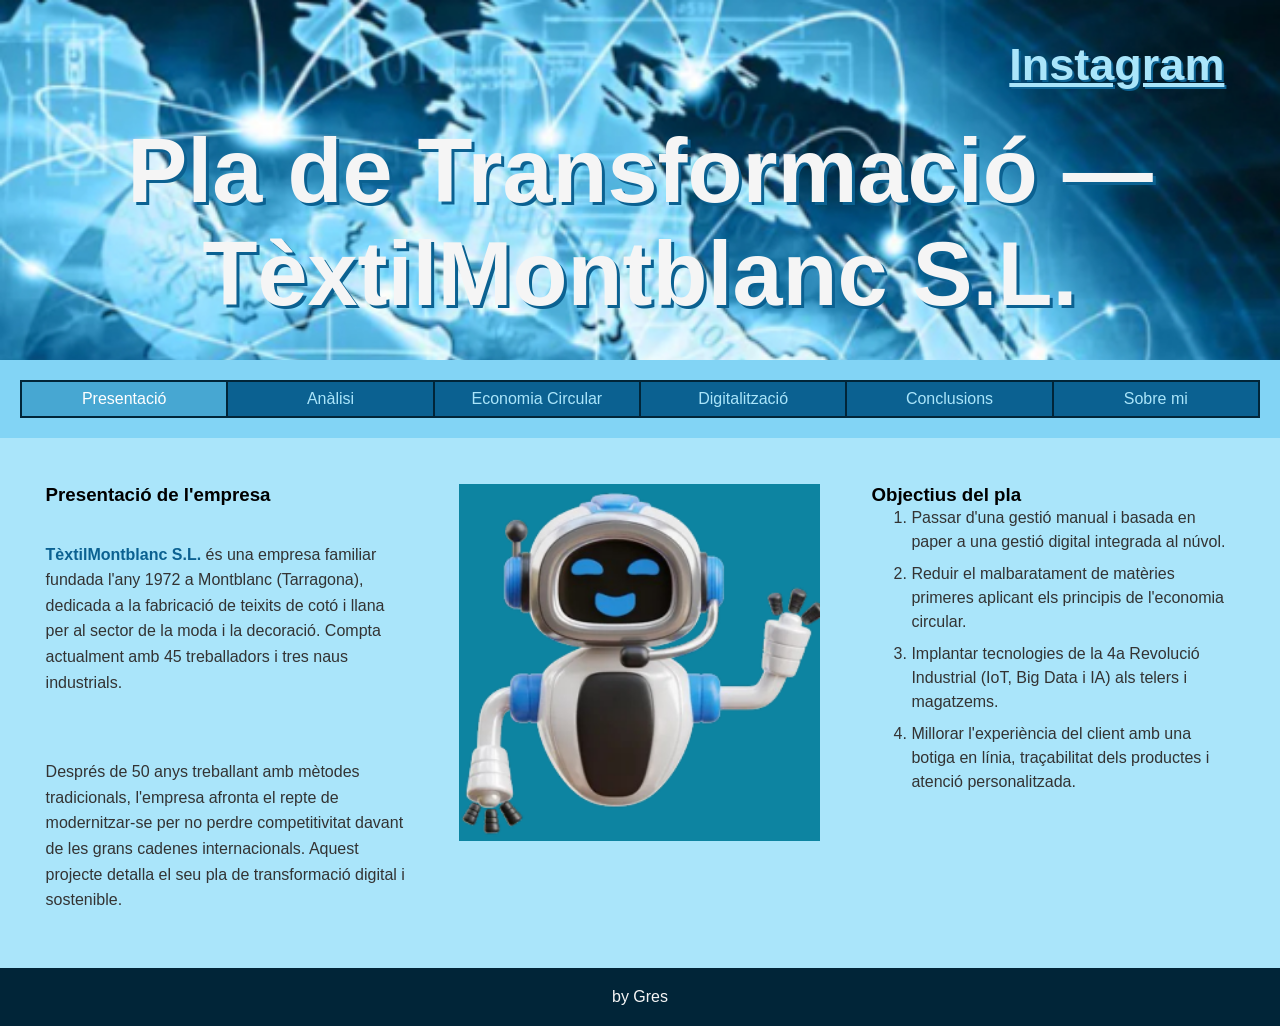
<file: index.html>
<!DOCTYPE html>
<html lang="ca">

<head>
	<title>TèxtilMontblanc S.L.</title>
	<meta charset="utf-8">
	<meta name="viewport" content="width=device-width, initial-scale=1">
	<link href="css/estils.css" type="text/css" rel="stylesheet">
</head>

<body>

	<header>
		<h4><a href="https://www.instagram.com/ins_eugeni/" target="_blank">Instagram</a></h4>
		<h2>Pla de Transformació — TèxtilMontblanc S.L.</h2>
	</header>

	<section>

		<nav>
			<ul>
				<li><a class="active" href="index.html">Presentació</a></li>
				<li><a href="analisi.html">Anàlisi</a></li>
				<li><a href="economiac-ircular.html">Economia Circular</a></li>
				<li><a href="digitalitzacio.html">Digitalització</a></li>
				<li><a href="conclusions.html">Conclusions</a></li>
				<li><a href="sobremi.html">Sobre mi</a></li>
			</ul>
		</nav>

		<article>

			<!--INICI CONTINGUT PÀGINA-->
			<div class="fila">
				<div class="columna">
					<h3>Presentació de l'empresa</h3><br><br>
					<p><strong>TèxtilMontblanc S.L.</strong> és una empresa familiar fundada l'any 1972 a Montblanc
						(Tarragona), dedicada a la fabricació de teixits de cotó i llana per al sector de la moda i
						la decoració. Compta actualment amb 45 treballadors i tres naus industrials.</p><br><br><br>

					<p>Després de 50 anys treballant amb mètodes tradicionals, l'empresa afronta el repte de
						modernitzar-se per no perdre competitivitat davant de les grans cadenes internacionals.
						Aquest projecte detalla el seu pla de transformació digital i sostenible.</p>
				</div>
				<div class="columna">
					<img src="img/Robotica.png" alt="robotica">
				</div>
				<div class="columna">
					<h3>Objectius del pla</h3>
					<ol>
						<li>Passar d'una gestió manual i basada en paper a una gestió digital integrada al núvol.
						</li>
						<li>Reduir el malbaratament de matèries primeres aplicant els principis de l'economia
							circular.</li>
						<li>Implantar tecnologies de la 4a Revolució Industrial (IoT, Big Data i IA) als telers i
							magatzems.</li>
						<li>Millorar l'experiència del client amb una botiga en línia, traçabilitat dels productes
							i atenció personalitzada.</li>
					</ol>
				</div>
			</div>
			<!--FINAL CONTINGUT PÀGINA-->

		</article>

	</section>

	<footer>
		<p>by Gres</p>
	</footer>

</body>

</html>
</file>
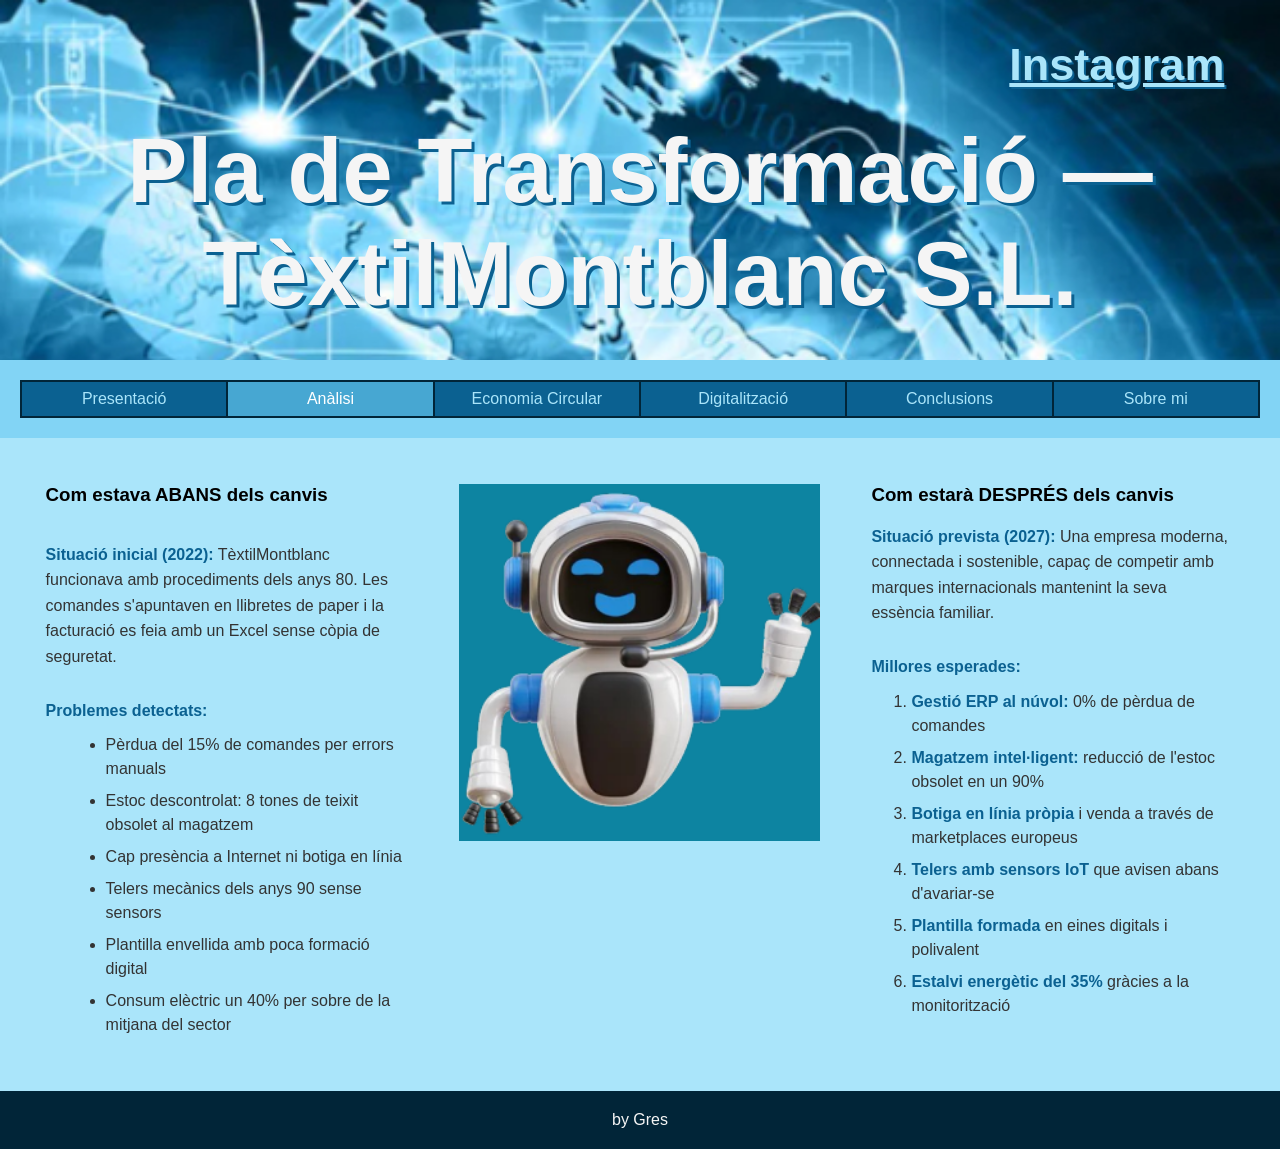
<file: analisi.html>
<!DOCTYPE html>
<html lang="ca">

<head>
	<title>Anàlisi - TèxtilMontblanc S.L.</title>
	<meta charset="utf-8">
	<meta name="viewport" content="width=device-width, initial-scale=1">
	<link href="css/estils.css" type="text/css" rel="stylesheet">
</head>

<body>

	<header>
		<h4><a href="https://www.instagram.com/ins_eugeni/" target="_blank">Instagram</a></h4>
		<h2>Pla de Transformació — TèxtilMontblanc S.L.</h2>
	</header>

	<section>

		<nav>
			<ul>
				<li><a href="index.html">Presentació</a></li>
				<li><a class="active" href="analisi.html">Anàlisi</a></li>
				<li><a href="economiac-ircular.html">Economia Circular</a></li>
				<li><a href="digitalitzacio.html">Digitalització</a></li>
				<li><a href="conclusions.html">Conclusions</a></li>
				<li><a href="sobremi.html">Sobre mi</a></li>
			</ul>
		</nav>

		<article>

			<!--INICI CONTINGUT PÀGINA-->
			<div class="fila">
				<div class="columna">
					<h3>Com estava ABANS dels canvis</h3><br><br>
					<p><strong>Situació inicial (2022):</strong> TèxtilMontblanc funcionava amb procediments dels anys
						80. Les comandes s'apuntaven en llibretes de paper i la facturació es feia amb un Excel sense
						còpia de seguretat.</p><br>
					<p><strong>Problemes detectats:</strong></p>
					<ul style="margin-left: 20px;">
						<li>Pèrdua del 15% de comandes per errors manuals</li>
						<li>Estoc descontrolat: 8 tones de teixit obsolet al magatzem</li>
						<li>Cap presència a Internet ni botiga en línia</li>
						<li>Telers mecànics dels anys 90 sense sensors</li>
						<li>Plantilla envellida amb poca formació digital</li>
						<li>Consum elèctric un 40% per sobre de la mitjana del sector</li>
					</ul>
				</div>
				<div class="columna">
					<img src="img/Robotica.png" alt="robotica">
				</div>
				<div class="columna">
					<h3>Com estarà DESPRÉS dels canvis</h3><br>
					<p><strong>Situació prevista (2027):</strong> Una empresa moderna, connectada i sostenible, capaç
						de competir amb marques internacionals mantenint la seva essència familiar.</p><br>
					<p><strong>Millores esperades:</strong></p>
					<ol>
						<li><strong>Gestió ERP al núvol:</strong> 0% de pèrdua de comandes</li>
						<li><strong>Magatzem intel·ligent:</strong> reducció de l'estoc obsolet en un 90%</li>
						<li><strong>Botiga en línia pròpia</strong> i venda a través de marketplaces europeus</li>
						<li><strong>Telers amb sensors IoT</strong> que avisen abans d'avariar-se</li>
						<li><strong>Plantilla formada</strong> en eines digitals i polivalent</li>
						<li><strong>Estalvi energètic del 35%</strong> gràcies a la monitorització</li>
					</ol>
				</div>
			</div>
			<!--FINAL CONTINGUT PÀGINA-->

		</article>

	</section>

	<footer>
		<p>by Gres</p>
	</footer>

</body>

</html>
</file>
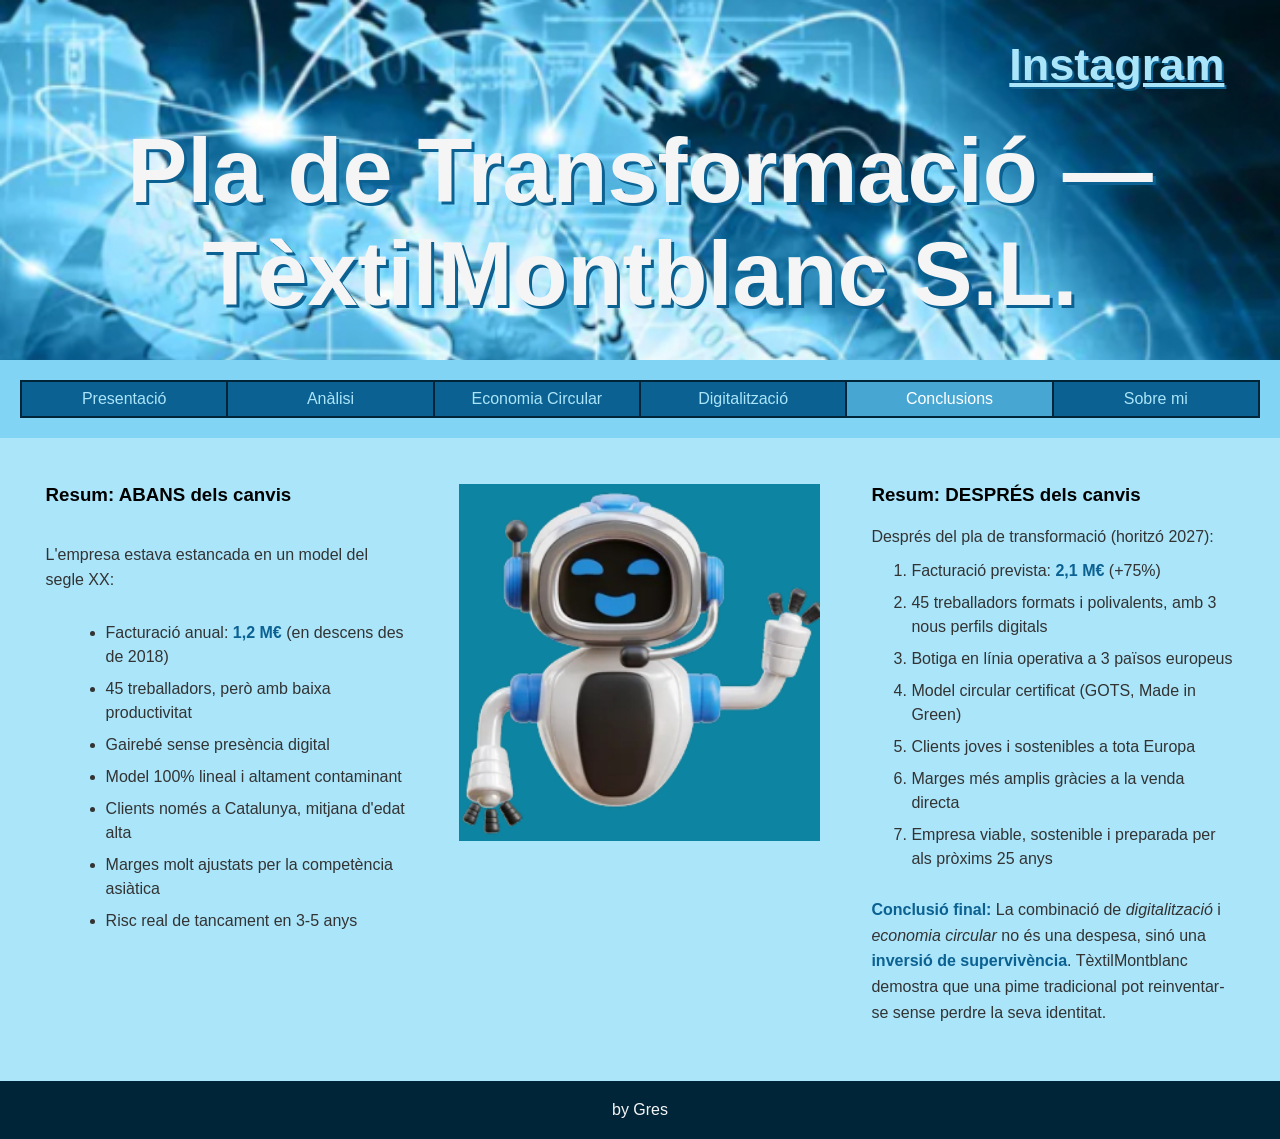
<file: conclusions.html>
<!DOCTYPE html>
<html lang="ca">

<head>
	<title>Conclusions - TèxtilMontblanc S.L.</title>
	<meta charset="utf-8">
	<meta name="viewport" content="width=device-width, initial-scale=1">
	<link href="css/estils.css" type="text/css" rel="stylesheet">
</head>

<body>

	<header>
		<h4><a href="https://www.instagram.com/ins_eugeni/" target="_blank">Instagram</a></h4>
		<h2>Pla de Transformació — TèxtilMontblanc S.L.</h2>
	</header>

	<section>

		<nav>
			<ul>
				<li><a href="index.html">Presentació</a></li>
				<li><a href="analisi.html">Anàlisi</a></li>
				<li><a href="economiac-ircular.html">Economia Circular</a></li>
				<li><a href="digitalitzacio.html">Digitalització</a></li>
				<li><a class="active" href="conclusions.html">Conclusions</a></li>
				<li><a href="sobremi.html">Sobre mi</a></li>
			</ul>
		</nav>

		<article>

			<!--INICI CONTINGUT PÀGINA-->
			<div class="fila">
				<div class="columna">
					<h3>Resum: ABANS dels canvis</h3><br><br>
					<p>L'empresa estava estancada en un model del segle XX:</p><br>
					<ul style="margin-left: 20px;">
						<li>Facturació anual: <strong>1,2 M€</strong> (en descens des de 2018)</li>
						<li>45 treballadors, però amb baixa productivitat</li>
						<li>Gairebé sense presència digital</li>
						<li>Model 100% lineal i altament contaminant</li>
						<li>Clients només a Catalunya, mitjana d'edat alta</li>
						<li>Marges molt ajustats per la competència asiàtica</li>
						<li>Risc real de tancament en 3-5 anys</li>
					</ul>
				</div>
				<div class="columna">
					<img src="img/Robotica.png" alt="robotica">
				</div>
				<div class="columna">
					<h3>Resum: DESPRÉS dels canvis</h3><br>
					<p>Després del pla de transformació (horitzó 2027):</p>
					<ol>
						<li>Facturació prevista: <strong>2,1 M€</strong> (+75%)</li>
						<li>45 treballadors formats i polivalents, amb 3 nous perfils digitals</li>
						<li>Botiga en línia operativa a 3 països europeus</li>
						<li>Model circular certificat (GOTS, Made in Green)</li>
						<li>Clients joves i sostenibles a tota Europa</li>
						<li>Marges més amplis gràcies a la venda directa</li>
						<li>Empresa viable, sostenible i preparada per als pròxims 25 anys</li>
					</ol><br>
					<p><strong>Conclusió final:</strong> La combinació de <em>digitalització</em> i <em>economia
							circular</em> no és una despesa, sinó una <strong>inversió de supervivència</strong>.
						TèxtilMontblanc demostra que una pime tradicional pot reinventar-se sense perdre la seva
						identitat.</p>
				</div>
			</div>
			<!--FINAL CONTINGUT PÀGINA-->

		</article>

	</section>

	<footer>
		<p>by Gres</p>
	</footer>

</body>

</html>
</file>
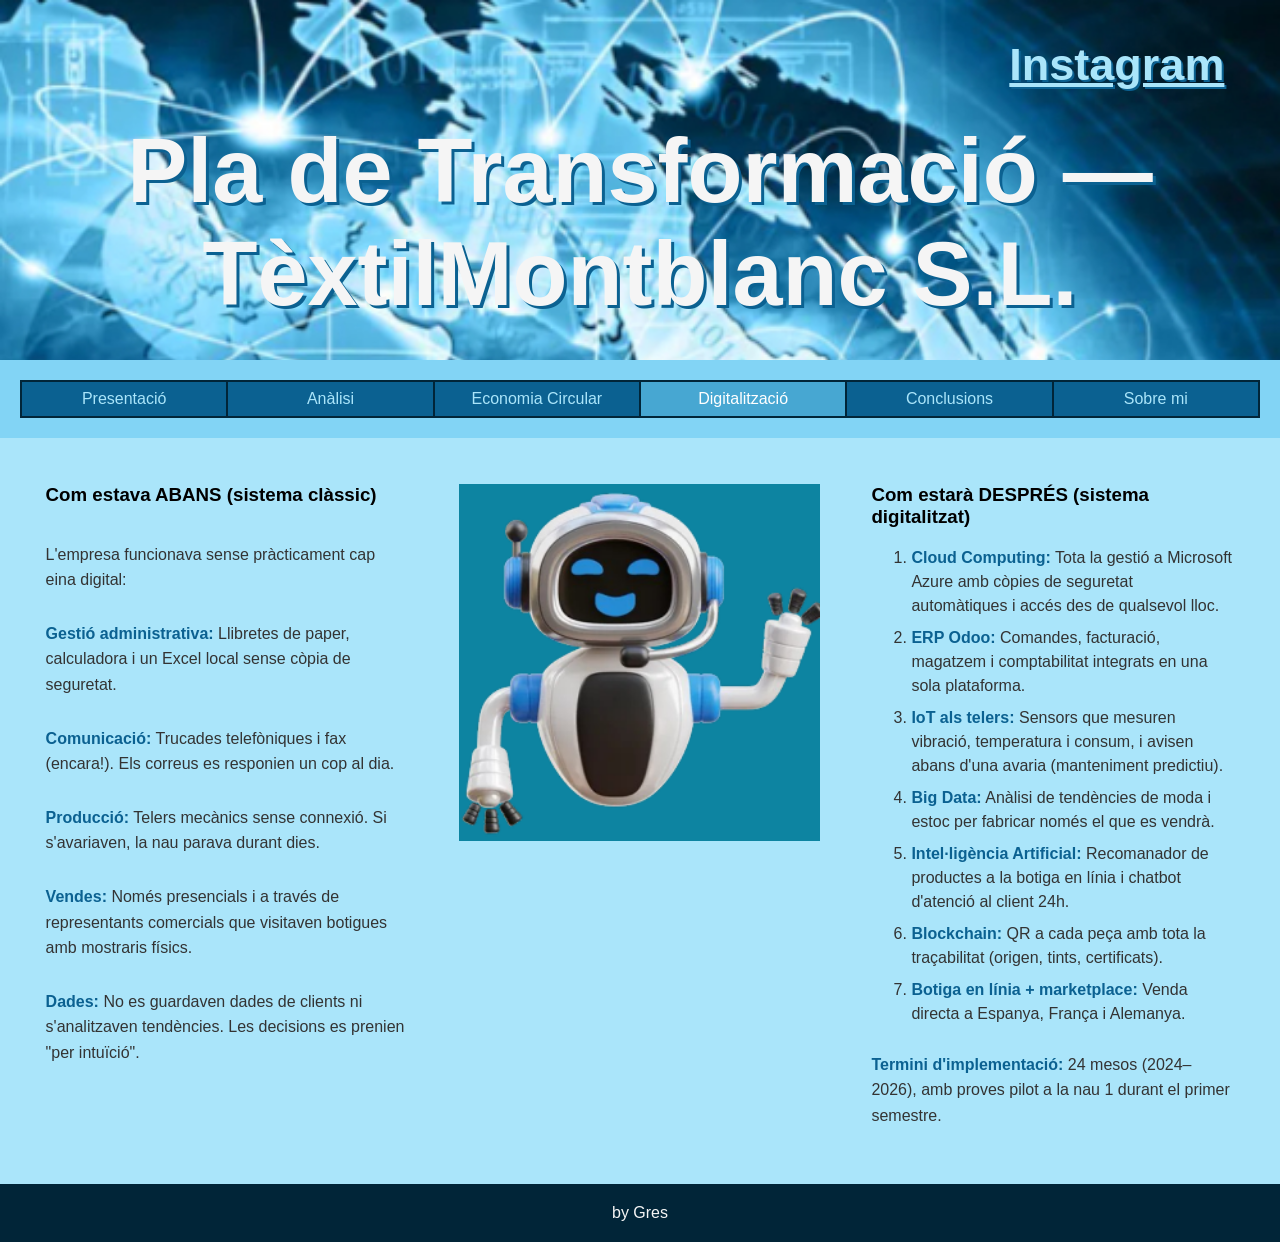
<file: digitalitzacio.html>
<!DOCTYPE html>
<html lang="ca">

<head>
	<title>Digitalització - TèxtilMontblanc S.L.</title>
	<meta charset="utf-8">
	<meta name="viewport" content="width=device-width, initial-scale=1">
	<link href="css/estils.css" type="text/css" rel="stylesheet">
</head>

<body>

	<header>
		<h4><a href="https://www.instagram.com/ins_eugeni/" target="_blank">Instagram</a></h4>
		<h2>Pla de Transformació — TèxtilMontblanc S.L.</h2>
	</header>

	<section>

		<nav>
			<ul>
				<li><a href="index.html">Presentació</a></li>
				<li><a href="analisi.html">Anàlisi</a></li>
				<li><a href="economiac-ircular.html">Economia Circular</a></li>
				<li><a class="active" href="digitalitzacio.html">Digitalització</a></li>
				<li><a href="conclusions.html">Conclusions</a></li>
				<li><a href="sobremi.html">Sobre mi</a></li>
			</ul>
		</nav>

		<article>

			<!--INICI CONTINGUT PÀGINA-->
			<div class="fila">
				<div class="columna">
					<h3>Com estava ABANS (sistema clàssic)</h3><br><br>
					<p>L'empresa funcionava sense pràcticament cap eina digital:</p><br>
					<p><strong>Gestió administrativa:</strong> Llibretes de paper, calculadora i un Excel local sense
						còpia de seguretat.</p><br>
					<p><strong>Comunicació:</strong> Trucades telefòniques i fax (encara!). Els correus es responien
						un cop al dia.</p><br>
					<p><strong>Producció:</strong> Telers mecànics sense connexió. Si s'avariaven, la nau parava
						durant dies.</p><br>
					<p><strong>Vendes:</strong> Només presencials i a través de representants comercials que
						visitaven botigues amb mostraris físics.</p><br>
					<p><strong>Dades:</strong> No es guardaven dades de clients ni s'analitzaven tendències. Les
						decisions es prenien "per intuïció".</p>
				</div>
				<div class="columna">
					<img src="img/Robotica.png" alt="robotica">
				</div>
				<div class="columna">
					<h3>Com estarà DESPRÉS (sistema digitalitzat)</h3><br>
					<ol>
						<li><strong>Cloud Computing:</strong> Tota la gestió a Microsoft Azure amb còpies de
							seguretat automàtiques i accés des de qualsevol lloc.</li>
						<li><strong>ERP Odoo:</strong> Comandes, facturació, magatzem i comptabilitat integrats en
							una sola plataforma.</li>
						<li><strong>IoT als telers:</strong> Sensors que mesuren vibració, temperatura i consum, i
							avisen abans d'una avaria (manteniment predictiu).</li>
						<li><strong>Big Data:</strong> Anàlisi de tendències de moda i estoc per fabricar només el
							que es vendrà.</li>
						<li><strong>Intel·ligència Artificial:</strong> Recomanador de productes a la botiga
							en línia i chatbot d'atenció al client 24h.</li>
						<li><strong>Blockchain:</strong> QR a cada peça amb tota la traçabilitat (origen, tints,
							certificats).</li>
						<li><strong>Botiga en línia + marketplace:</strong> Venda directa a Espanya, França i
							Alemanya.</li>
					</ol><br>
					<p><strong>Termini d'implementació:</strong> 24 mesos (2024–2026), amb proves pilot a la nau 1
						durant el primer semestre.</p>
				</div>
			</div>
			<!--FINAL CONTINGUT PÀGINA-->

		</article>

	</section>

	<footer>
		<p>by Gres</p>
	</footer>

</body>

</html>
</file>
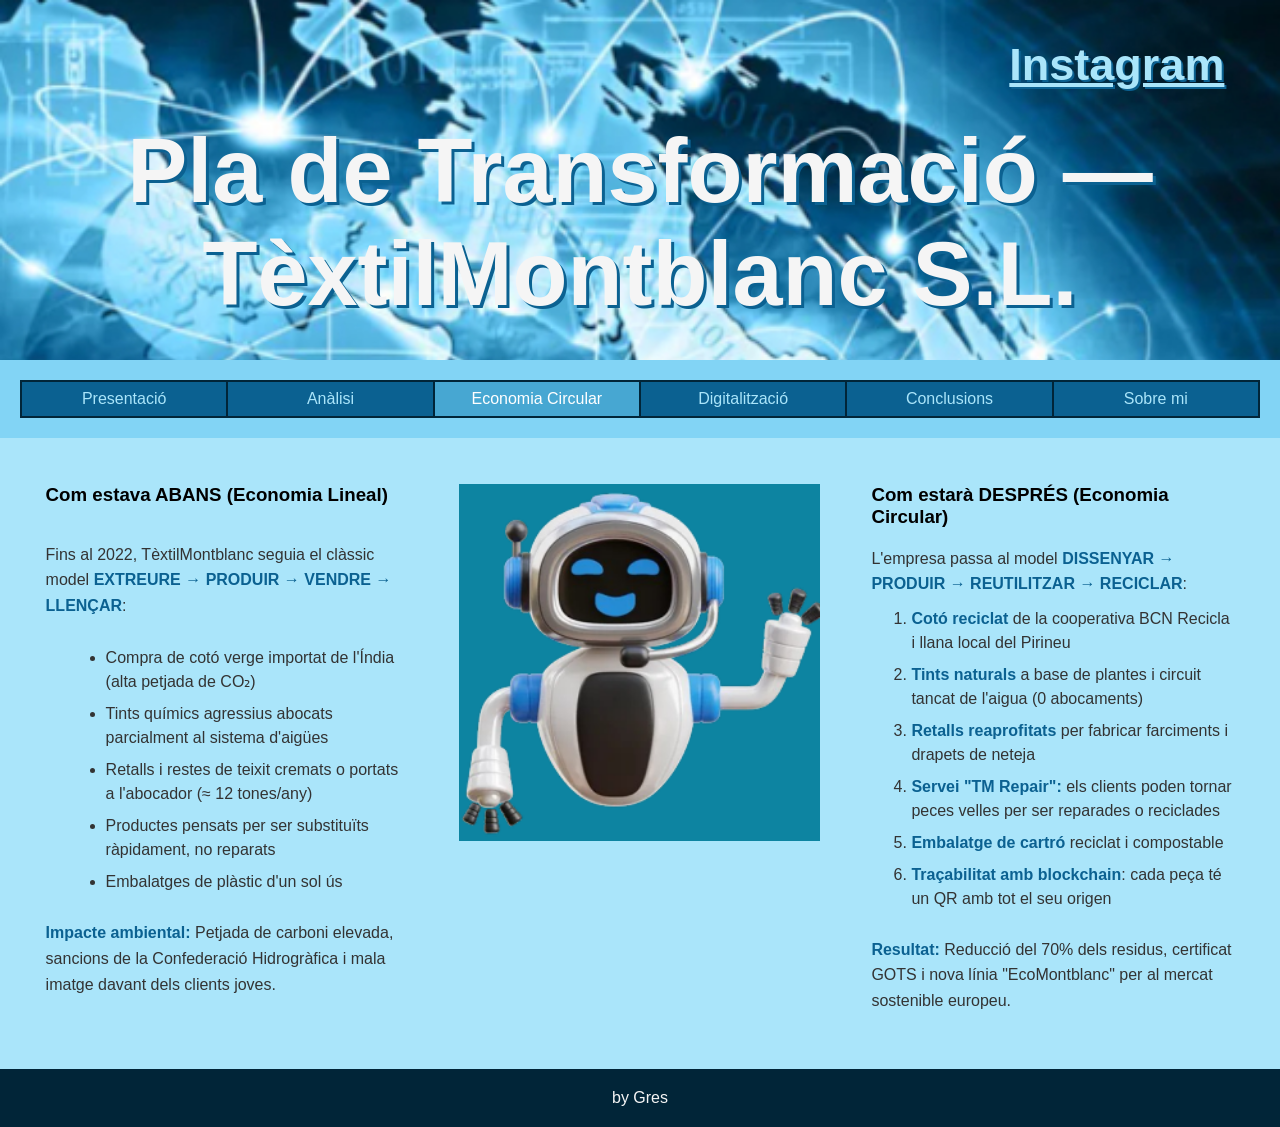
<file: economiac-ircular.html>
<!DOCTYPE html>
<html lang="ca">

<head>
	<title>Economia Circular - TèxtilMontblanc S.L.</title>
	<meta charset="utf-8">
	<meta name="viewport" content="width=device-width, initial-scale=1">
	<link href="css/estils.css" type="text/css" rel="stylesheet">
</head>

<body>

	<header>
		<h4><a href="https://www.instagram.com/ins_eugeni/" target="_blank">Instagram</a></h4>
		<h2>Pla de Transformació — TèxtilMontblanc S.L.</h2>
	</header>

	<section>

		<nav>
			<ul>
				<li><a href="index.html">Presentació</a></li>
				<li><a href="analisi.html">Anàlisi</a></li>
				<li><a class="active" href="economiac-ircular.html">Economia Circular</a></li>
				<li><a href="digitalitzacio.html">Digitalització</a></li>
				<li><a href="conclusions.html">Conclusions</a></li>
				<li><a href="sobremi.html">Sobre mi</a></li>
			</ul>
		</nav>

		<article>

			<!--INICI CONTINGUT PÀGINA-->
			<div class="fila">
				<div class="columna">
					<h3>Com estava ABANS (Economia Lineal)</h3><br><br>
					<p>Fins al 2022, TèxtilMontblanc seguia el clàssic model <strong>EXTREURE → PRODUIR → VENDRE
							→ LLENÇAR</strong>:</p><br>
					<ul style="margin-left: 20px;">
						<li>Compra de cotó verge importat de l'Índia (alta petjada de CO₂)</li>
						<li>Tints químics agressius abocats parcialment al sistema d'aigües</li>
						<li>Retalls i restes de teixit cremats o portats a l'abocador (≈ 12 tones/any)</li>
						<li>Productes pensats per ser substituïts ràpidament, no reparats</li>
						<li>Embalatges de plàstic d'un sol ús</li>
					</ul><br>
					<p><strong>Impacte ambiental:</strong> Petjada de carboni elevada, sancions de la
						Confederació Hidrogràfica i mala imatge davant dels clients joves.</p>
				</div>
				<div class="columna">
					<img src="img/Robotica.png" alt="robotica">
				</div>
				<div class="columna">
					<h3>Com estarà DESPRÉS (Economia Circular)</h3><br>
					<p>L'empresa passa al model <strong>DISSENYAR → PRODUIR → REUTILITZAR → RECICLAR</strong>:</p>
					<ol>
						<li><strong>Cotó reciclat</strong> de la cooperativa BCN Recicla i llana local del Pirineu
						</li>
						<li><strong>Tints naturals</strong> a base de plantes i circuit tancat de l'aigua (0
							abocaments)</li>
						<li><strong>Retalls reaprofitats</strong> per fabricar farciments i drapets de neteja</li>
						<li><strong>Servei "TM Repair":</strong> els clients poden tornar peces velles per ser
							reparades o reciclades</li>
						<li><strong>Embalatge de cartró</strong> reciclat i compostable</li>
						<li><strong>Traçabilitat amb blockchain</strong>: cada peça té un QR amb tot el seu origen
						</li>
					</ol><br>
					<p><strong>Resultat:</strong> Reducció del 70% dels residus, certificat GOTS i nova línia
						"EcoMontblanc" per al mercat sostenible europeu.</p>
				</div>
			</div>
			<!--FINAL CONTINGUT PÀGINA-->

		</article>

	</section>

	<footer>
		<p>by Gres</p>
	</footer>

</body>

</html>
</file>
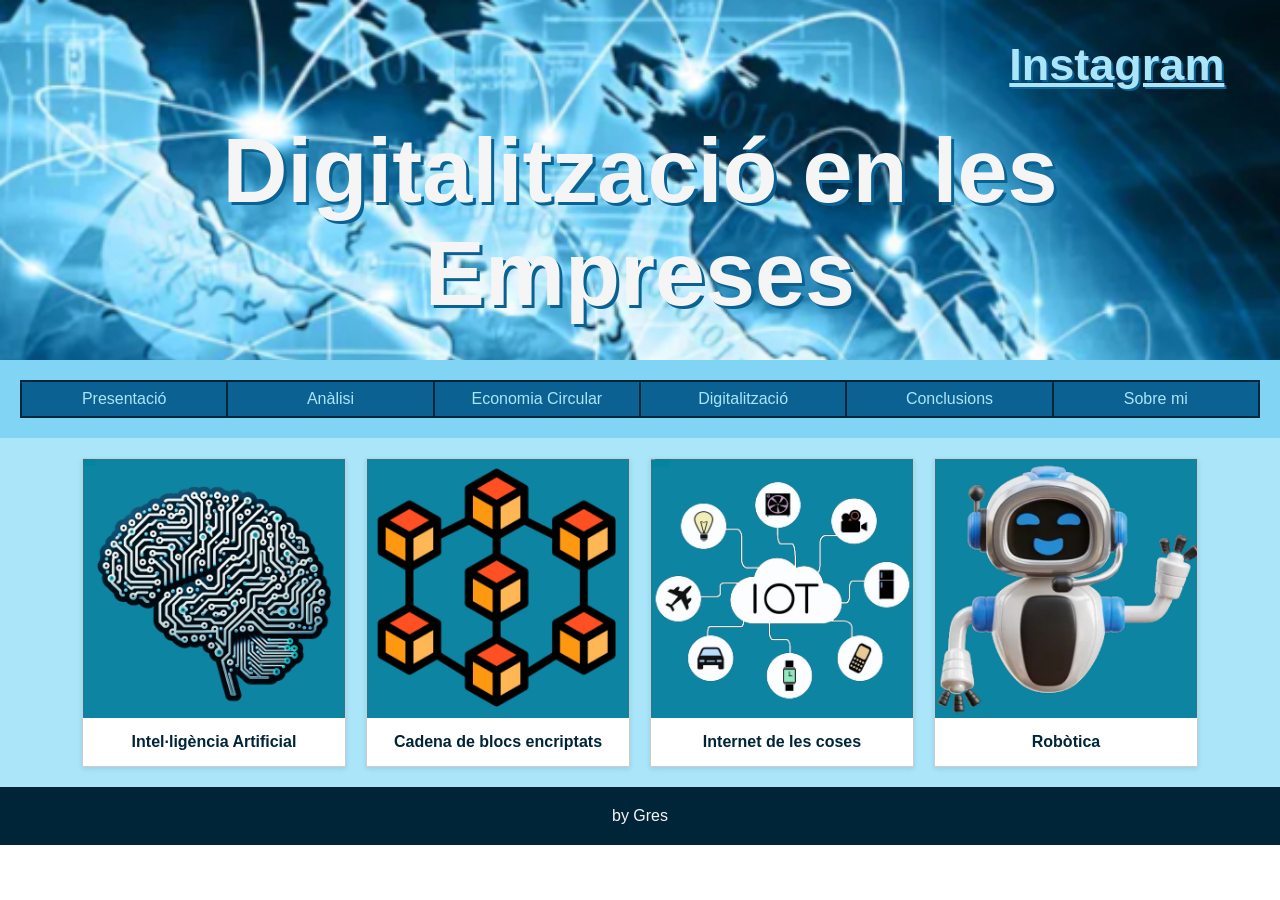
<file: galeria.html>
<!DOCTYPE html>
<html lang="ca">

<head>
	<title>Galeria - Digitalització en les Empreses</title>
	<meta charset="utf-8">
	<meta name="viewport" content="width=device-width, initial-scale=1">
	<link href="css/estils.css" type="text/css" rel="stylesheet">
	<link rel="stylesheet" href="css/galeria.css">
</head>

<body>
	<header>
		<h4><a href="https://www.instagram.com/ins_eugeni/" target="_blank">Instagram</a></h4>
		<h2>Digitalització en les Empreses</h2>
	</header>

	<section>
		<nav>
			<ul>
				<li><a href="index.html">Presentació</a></li>
				<li><a href="analisi.html">Anàlisi</a></li>
				<li><a href="economiac-ircular.html">Economia Circular</a></li>
				<li><a href="digitalitzacio.html">Digitalització</a></li>
				<li><a href="conclusions.html">Conclusions</a></li>
				<li><a href="sobremi.html">Sobre mi</a></li>
			</ul>
		</nav>

		<article>
			<div class="container">
				<div class="gallery">
					<a href="https://ca.wikipedia.org/wiki/Intel%C2%B7lig%C3%A8ncia_artificial" target="_blank">
						<img src="img/IA.png" alt="IA">
					</a>
					<div class="desc">Intel·ligència Artificial</div>
				</div>
				<div class="gallery">
					<a target="_blank" href="https://ca.wikipedia.org/wiki/Cadena_de_blocs">
						<img src="img/blockchain.png" alt="Blockchain">
					</a>
					<div class="desc">Cadena de blocs encriptats</div>
				</div>
				<div class="gallery">
					<a target="_blank" href="https://ca.wikipedia.org/wiki/Internet_de_les_coses">
						<img src="img/IOT.png" alt="IOT">
					</a>
					<div class="desc">Internet de les coses</div>
				</div>
				<div class="gallery">
					<a target="_blank" href="https://ca.wikipedia.org/wiki/Rob%C3%B2tica">
						<img src="img/Robotica.png" alt="Robotica">
					</a>
					<div class="desc">Robòtica</div>
				</div>
			</div>
		</article>
	</section>

	<footer>
		<p>by Gres</p>
	</footer>
</body>
</html>
</file>
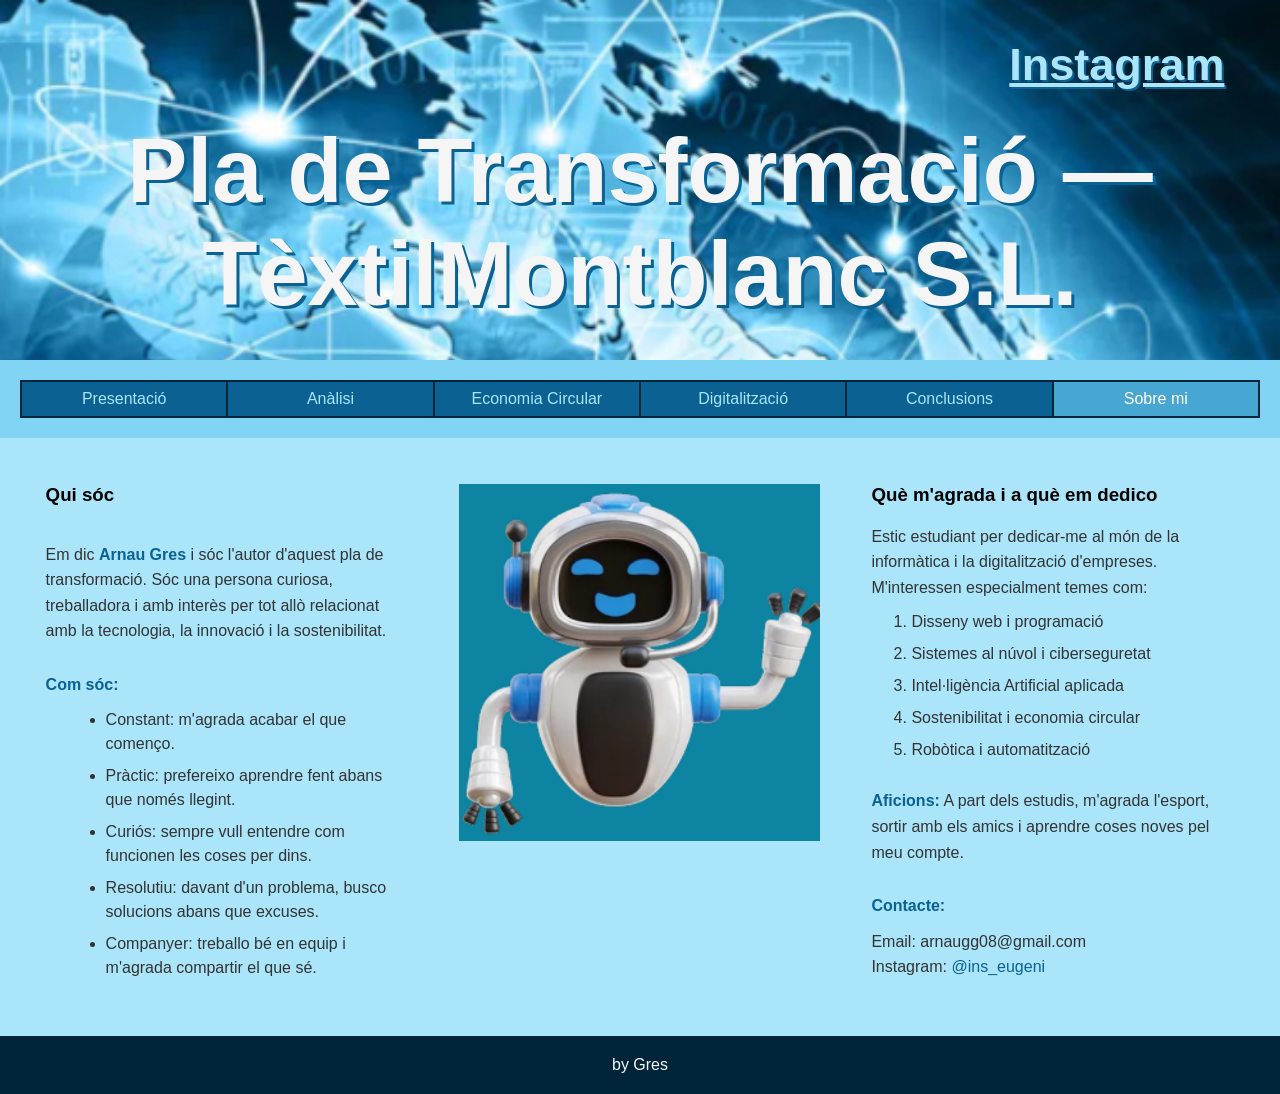
<file: sobremi.html>
<!DOCTYPE html>
<html lang="ca">

<head>
	<title>Sobre mi - TèxtilMontblanc S.L.</title>
	<meta charset="utf-8">
	<meta name="viewport" content="width=device-width, initial-scale=1">
	<link href="css/estils.css" type="text/css" rel="stylesheet">
</head>

<body>

	<header>
		<h4><a href="https://www.instagram.com/ins_eugeni/" target="_blank">Instagram</a></h4>
		<h2>Pla de Transformació — TèxtilMontblanc S.L.</h2>
	</header>

	<section>

		<nav>
			<ul>
				<li><a href="index.html">Presentació</a></li>
				<li><a href="analisi.html">Anàlisi</a></li>
				<li><a href="economiac-ircular.html">Economia Circular</a></li>
				<li><a href="digitalitzacio.html">Digitalització</a></li>
				<li><a href="conclusions.html">Conclusions</a></li>
				<li><a class="active" href="sobremi.html">Sobre mi</a></li>
			</ul>
		</nav>

		<article>

			<!--INICI CONTINGUT PÀGINA-->
			<div class="fila">
				<div class="columna">
					<h3>Qui sóc</h3><br><br>
					<p>Em dic <strong>Arnau Gres</strong> i sóc l'autor d'aquest pla de transformació. Sóc una
						persona curiosa, treballadora i amb interès per tot allò relacionat amb la tecnologia, la
						innovació i la sostenibilitat.</p><br>
					<p><strong>Com sóc:</strong></p>
					<ul style="margin-left: 20px;">
						<li>Constant: m'agrada acabar el que començo.</li>
						<li>Pràctic: prefereixo aprendre fent abans que només llegint.</li>
						<li>Curiós: sempre vull entendre com funcionen les coses per dins.</li>
						<li>Resolutiu: davant d'un problema, busco solucions abans que excuses.</li>
						<li>Companyer: treballo bé en equip i m'agrada compartir el que sé.</li>
					</ul>
				</div>
				<div class="columna">
					<img src="img/Robotica.png" alt="robotica">
				</div>
				<div class="columna">
					<h3>Què m'agrada i a què em dedico</h3><br>
					<p>Estic estudiant per dedicar-me al món de la informàtica i la digitalització d'empreses.
						M'interessen especialment temes com:</p>
					<ol>
						<li>Disseny web i programació</li>
						<li>Sistemes al núvol i ciberseguretat</li>
						<li>Intel·ligència Artificial aplicada</li>
						<li>Sostenibilitat i economia circular</li>
						<li>Robòtica i automatització</li>
					</ol><br>
					<p><strong>Aficions:</strong> A part dels estudis, m'agrada l'esport, sortir amb els amics i
						aprendre coses noves pel meu compte.</p><br>
					<p><strong>Contacte:</strong></p>
					<p>Email: arnaugg08@gmail.com<br>
						Instagram: <a href="https://www.instagram.com/ins_eugeni/" target="_blank">@ins_eugeni</a>
					</p>
				</div>
			</div>
			<!--FINAL CONTINGUT PÀGINA-->

		</article>

	</section>

	<footer>
		<p>by Gres</p>
	</footer>

</body>

</html>
</file>
<file: css/estils.css>
/* https://coolors.co/image-picker
CSS HEX 
--lapis-lazuli: #0B6191ff;
--picton-blue: #47A7D2ff;
--non-photo-blue: #AAE5FAff;
--pale-azure: #82D4F5ff;
--prussian-blue: #012538ff;*/
* {
  box-sizing: border-box;
  margin: 0;
}
body {
  font-family: Arial, Helvetica, sans-serif;
}

/* Style the header */
header {
  background-color: #012538;
  background-image: url(background.jpg);
  background-size: cover;
  padding: 30px;
  text-align: center;
  font-size: 35px;
  color: whitesmoke;
  height: 40vh;
}
header h2 {
  margin-top: 10vh;
  font-size: 10vh;
  text-shadow: 3px 3px #0B6191;
}
header h4 {
  margin-top: 1vh;
  font-size: 5vh;
  text-shadow: 2px 2px #0B6191;
  float: right;
  margin-right: 2vw;
}
header h4 a {
  color: #AAE5FA;
}

/* Navigation */
nav {
  background: #82D4F5;
  padding: 20px;
}
nav ul {
  list-style-type: none;
  margin: 0;
  padding: 0;
  width: 100%;
  background-color: #0B6191;
  border: 1px solid #012538;
  display: flex;
  justify-content: center;
}
nav ul li {
  text-align: center;
  border: 1px solid #012538;
  width: 20%;
  flex: 1;
  min-width: 100px;
}
nav ul li a {
  display: block;
  color: #AAE5FA;
  padding: 8px 16px;
  text-decoration: none;
}
nav ul li a.active {
  background-color: #47A7D2;
  color: white;
}
nav ul li a:hover:not(.active) {
  background-color: #012538;
  color: white;
}

/* Article section */
article {
  padding: 20px;
  background-color: #AAE5FA;
  display: table;
  width: 100%;
}
article h2 {
  margin: 3vh;
}
article img {
  width: 100%;
}

.fila {
  width: 100%;
  display: flex;
  flex-wrap: wrap;
}
.columna {
  width: 33.3%;
  display: table;
  padding: 2vw;
}

/* Responsive column layout - Tablet (768px-1023px): 2 columns */
@media (min-width: 768px) and (max-width: 1023px) {
  .columna {
    width: 50%;
  }
}

/* Responsive column layout - Mobile (max 767px): 1 column */
@media (max-width: 767px) {
  .columna {
    width: 100%;
  }
}

/* Footer */
footer {
  background-color: #012538;
  padding: 20px 10px;
  text-align: center;
  color: whitesmoke;
  min-height: auto;
}

fieldset {
  margin-top: 10px;
  box-shadow: 3px 5px 4px 5px #012538;
}

/* Responsive design - Mobile (max 479px) */
@media (max-width: 479px) {
  header {
    padding: 15px;
    height: auto;
    min-height: 30vh;
  }

  header h2 {
    margin-top: 2vh;
    font-size: 6vw;
    text-shadow: 1px 1px #012538;
  }

  header h4 {
    margin-top: 0.5vh;
    font-size: 3vw;
    text-shadow: 1px 1px #012538;
    float: none;
    margin-right: 0;
  }

  nav ul {
    flex-direction: column;
  }

  nav ul li {
    width: 100%;
    border-bottom: 1px solid #012538;
  }

  nav ul li:last-child {
    border-bottom: none;
  }

  article {
    padding: 15px;
  }

  .columna {
    padding: 1vw;
  }

  fieldset {
    margin-top: 5px;
    box-shadow: 2px 3px 2px 3px #012538;
  }
}

/* Responsive design - Tablet (480px - 767px) */
@media (min-width: 480px) and (max-width: 767px) {
  header {
    padding: 20px;
    height: auto;
    min-height: 25vh;
  }

  header h2 {
    margin-top: 3vh;
    font-size: 7vw;
  }

  header h4 {
    margin-top: 1vh;
    font-size: 4vw;
    float: none;
    margin-right: 0;
    margin-top: 1rem;
  }

  nav ul {
    flex-wrap: wrap;
  }

  nav ul li {
    width: 50%;
  }
}

/* Responsive design - Desktop (768px and up) */
@media (min-width: 768px) {
  header h4 {
    float: right;
    margin-right: 2vw;
  }

  nav ul li {
    width: 20%;
  }
}}

/* Additional styles for content */
article h3 {
  color: #012538;
  margin-bottom: 10px;
  margin-top: 20px;
}

article p {
  line-height: 1.6;
  color: #333;
  margin-bottom: 10px;
}

article strong {
  color: #0B6191;
  font-weight: bold;
}

article ul, 
article ol {
  color: #333;
}

article li {
  margin-bottom: 8px;
  line-height: 1.5;
}

article a {
  color: #0B6191;
  text-decoration: none;
}

article a:hover {
  text-decoration: underline;
  color: #47A7D2;
}
</file>
<file: css/galeria.css>
* {
  box-sizing: border-box;
  margin: 0;
}

body {
  font-family: Arial, Helvetica, sans-serif;
  display: flex;
  flex-direction: column;
  min-height: 100vh;
}

/* Style the header */
header {
  background-color: #012538;
  background-image: url(background.jpg);
  background-size: cover;
  padding: 30px;
  text-align: center;
  font-size: 35px;
  color: whitesmoke;
  height: 40vh;
}
header h2 {
  margin-top: 10vh;
  font-size: 10vh;
  text-shadow: 3px 3px #0B6191;
}
header h4 {
  margin-top: 1vh;
  font-size: 5vh;
  text-shadow: 2px 2px #0B6191;
  float: right;
  margin-right: 2vw;
}
header h4 a {
  color: #AAE5FA;
}

/* Navigation */
nav {
  background: #82D4F5;
  padding: 20px;
}
nav ul {
  list-style-type: none;
  margin: 0;
  padding: 0;
  width: 100%;
  background-color: #0B6191;
  border: 1px solid #012538;
  display: flex;
  justify-content: center;
}
nav ul li {
  text-align: center;
  border: 1px solid #012538;
  width: 20%;
  flex: 1;
  min-width: 100px;
}
nav ul li a {
  display: block;
  color: #AAE5FA;
  padding: 8px 16px;
  text-decoration: none;
}
nav ul li a.active {
  background-color: #47A7D2;
  color: white;
}
nav ul li a:hover:not(.active) {
  background-color: #012538;
  color: white;
}

/* Article section */
article {
  padding: 20px;
  background-color: #AAE5FA;
  display: flex;
  flex: 1;
  width: 100%;
}

div.container {
  width: 90%;
  margin: auto;
  display: flex;
  flex-wrap: wrap;
  justify-content: space-between;
  gap: 20px;
}

div.gallery {
  border: 1px solid #ccc;
  width: calc(25% - 15px);
  background-color: white;
  box-shadow: 0 2px 5px rgba(0,0,0,0.1);
  transition: all 0.3s ease;
}

div.gallery:hover {
  border: 2px solid #47A7D2;
  box-shadow: 0 4px 10px rgba(0,0,0,0.2);
  transform: translateY(-5px);
}

div.gallery img {
  width: 100%;
  height: auto;
  display: block;
}

div.desc {
  padding: 15px;
  text-align: center;
  font-weight: bold;
  color: #012538;
}

/* Footer */
footer {
  background-color: #012538;
  padding: 20px 10px;
  text-align: center;
  color: whitesmoke;
  width: 100%;
}

/* Responsive design - Mobile (max 479px) */
@media (max-width: 479px) {
  header {
    padding: 15px;
    height: auto;
    min-height: 30vh;
  }

  header h2 {
    margin-top: 2vh;
    font-size: 6vw;
    text-shadow: 1px 1px #012538;
  }

  header h4 {
    margin-top: 0.5vh;
    font-size: 3vw;
    text-shadow: 1px 1px #012538;
    float: none;
    margin-right: 0;
  }

  nav ul {
    flex-direction: column;
  }

  nav ul li {
    width: 100%;
    border-bottom: 1px solid #012538;
  }

  nav ul li:last-child {
    border-bottom: none;
  }

  article {
    padding: 15px;
  }

  div.gallery {
    width: 100%;
  }
}

/* Responsive design - Tablet (480px - 767px) */
@media (min-width: 480px) and (max-width: 767px) {
  header {
    padding: 20px;
    height: auto;
    min-height: 25vh;
  }

  header h2 {
    margin-top: 3vh;
    font-size: 7vw;
  }

  header h4 {
    margin-top: 1vh;
    font-size: 4vw;
    float: none;
    margin-right: 0;
    margin-top: 1rem;
  }

  nav ul {
    flex-wrap: wrap;
  }

  nav ul li {
    width: 50%;
  }

  div.gallery {
    width: calc(50% - 10px);
  }
}

/* Responsive design - Large screens (768px and up) */
@media (min-width: 768px) {
  header h4 {
    float: right;
    margin-right: 2vw;
  }

  nav ul li {
    width: 20%;
  }

  div.gallery {
    width: calc(25% - 15px);
  }
}
</file>
